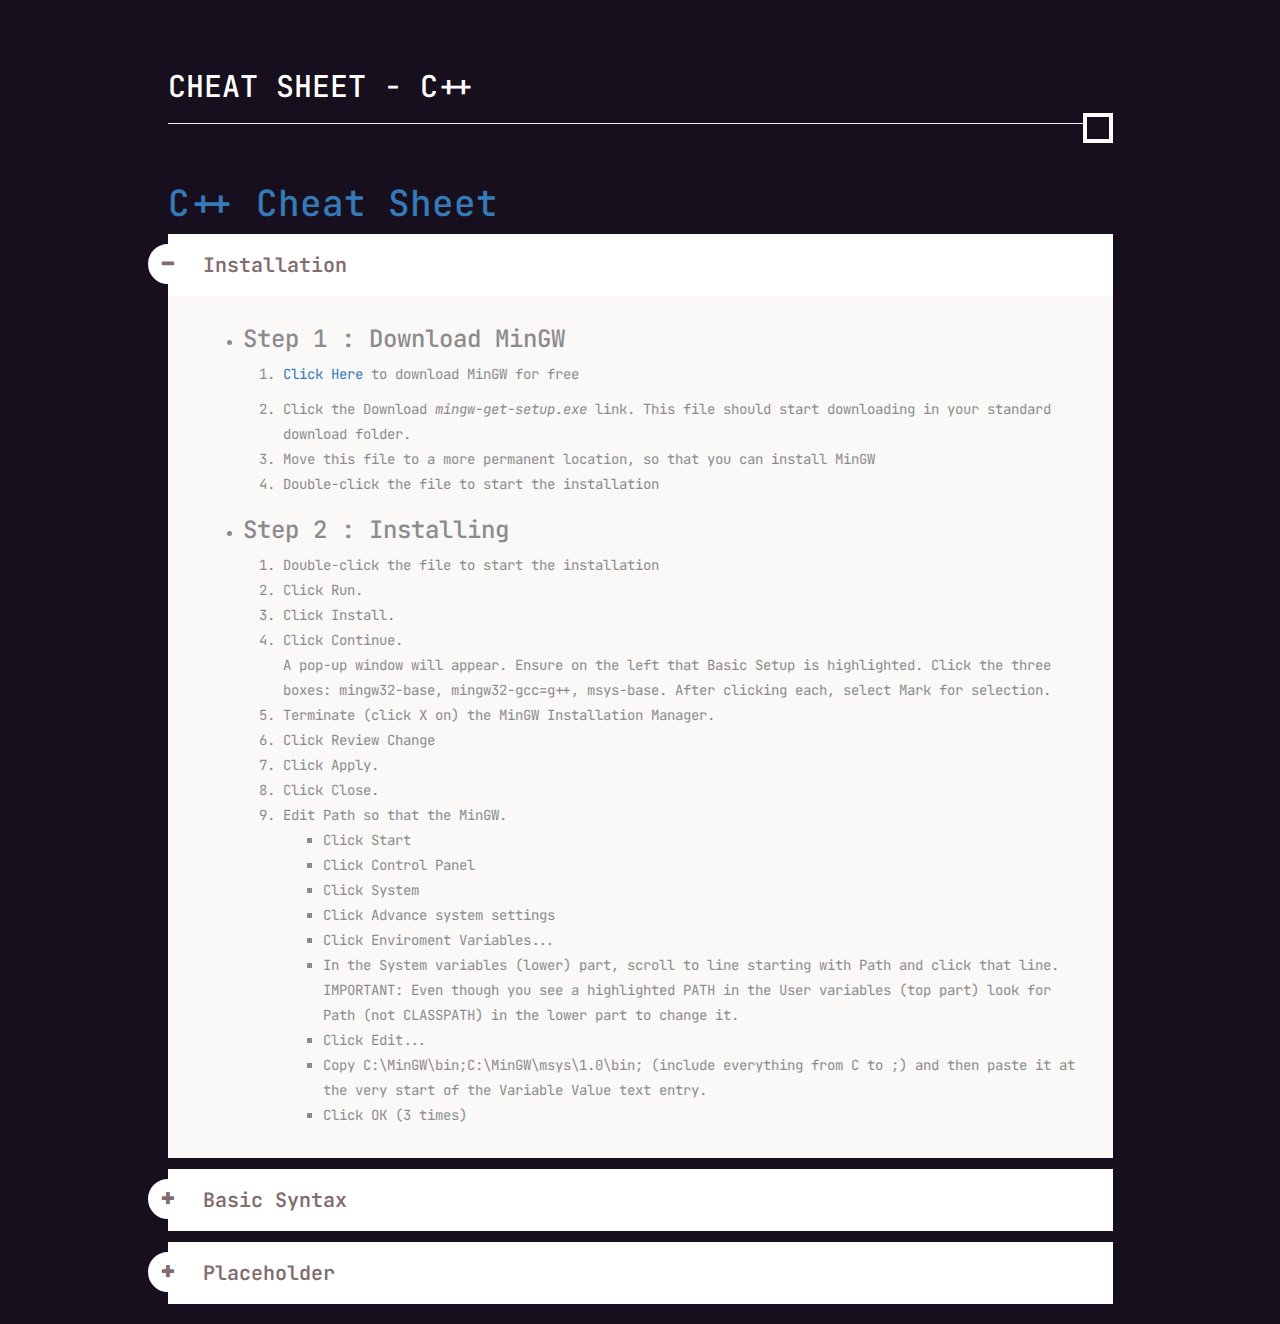
<file: cpp/index.html>
<!DOCTYPE html>
<html lang="en">
<head>
    <meta charset="UTF-8">
    <meta http-equiv="X-UA-Compatible" content="IE=edge">
    <meta name="viewport" content="width=device-width, initial-scale=1.0">
    <script src="https://code.jquery.com/jquery-1.10.2.min.js"></script>
    <link href="https://netdna.bootstrapcdn.com/bootstrap/3.2.0/css/bootstrap.min.css" rel="stylesheet">
	<script src="https://netdna.bootstrapcdn.com/bootstrap/3.2.0/js/bootstrap.min.js"></script>
    <link rel="stylesheet" href="../css/style.css">
    <link rel="stylesheet" href="https://maxcdn.bootstrapcdn.com/font-awesome/4.6.3/css/font-awesome.min.css" type="text/css"/>
    <link href="https://fonts.googleapis.com/css?family=PT+Sans+Narrow" rel="stylesheet"> 
    <title>C++ Cheat Sheet</title>
</head>
<body>
    <div class="container">
        <div class="row">
            <div class="col-md-offset-1 col-md-10">
                <h2 class=" text-white">Cheat Sheet - C++</h2>
                <span class="loader pull-right"><span class="loader-inner"></span></span>
                <hr></br>
                <h1><a href="">C++ Cheat Sheet</a></h1>
                <div class="panel-group" id="accordion" role="tablist" aria-multiselectable="true">
                    <div class="panel panel-default">
                    
                        <div class="panel-heading" role="tab" id="headingOne">
                            <h4 class="panel-title">
                                <a class="first" role="button" data-toggle="collapse" data-parent="#accordion" href="#collapseOne" aria-expanded="true" aria-controls="collapseOne">
                                    Installation
                                    <span> </span>
                                </a>
                            </h4>
                        </div>
                        <div id="collapseOne" class="panel-collapse collapse in" role="tabpanel" aria-labelledby="headingOne">
                            <div class="panel-body">
                                <ul>
                                    <li><h3>Step 1 : Download MinGW</h3></li>
                                    <ol>
                                        <li><p><a href="https://sourceforge.net/projects/mingw/files/">Click Here</a> to download MinGW for free</p></li>
                                        <li>Click the Download <i>mingw-get-setup.exe </i>link. This file should start downloading in your standard download folder.</li>
                                        <li>Move this file to a more permanent location, so that you can install MinGW</li>
                                        <li>Double-click the file to start the installation</li>
                                    </ol>
                                    <li><h3>Step 2 : Installing</h3></li>
                                    <ol>
                                        <li>Double-click the file to start the installation</li>
                                        <li>Click Run.</li>
                                        <li>Click Install.</li>
                                        <li>Click Continue.<br>A pop-up window will appear. Ensure on the left that Basic Setup is highlighted. Click the three boxes: mingw32-base, mingw32-gcc=g++, msys-base. After clicking each, select Mark for selection.</li>
                                        <li>Terminate (click X on) the MinGW Installation Manager.</li>
                                        <li>Click Review Change</li>
                                        <li>Click Apply.</li>
                                        <li>Click Close.</li>
                                        <li>Edit Path so that the MinGW.
                                            <ul>
                                                <li>Click Start</li>
                                                <li>Click Control Panel</li>
                                                <li>Click System</li>
                                                <li>Click Advance system settings</li>
                                                <li>Click Enviroment Variables...</li>
                                                <li>In the System variables (lower) part, scroll to line starting with Path and click that line.<br>IMPORTANT: Even though you see a highlighted PATH in the User variables (top part) look for Path (not CLASSPATH) in the lower part to change it.</li>
                                                <li>Click Edit...</li>
                                                <li>Copy C:\MinGW\bin;C:\MinGW\msys\1.0\bin; (include everything from C to ;) and then paste it at the very start of the Variable Value text entry.</li>
                                                <li>Click OK (3 times)</li>
                                            </ul>
                                        </li>
                                    </ol>
                                </ul>
                            </div>
                        </div>
                    </div>

                    <div class="panel panel-default">
                        <div class="panel-heading" role="tab" id="headingTwo">
                            <h4 class="panel-title">
                                <a class="collapsed" role="button" data-toggle="collapse" data-parent="#accordion" href="#collapseTwo" aria-expanded="false" aria-controls="collapseTwo">
                                    Basic Syntax
                                    <span> </span>
                                </a>
                            </h4>
                        </div>
                        <div id="collapseTwo" class="panel-collapse collapse" role="tabpanel" aria-labelledby="headingTwo">
                            <div class="panel-body">
                                <ul>
                                    <li><p><i>#include</i> : Statements at the beginning of the program, which allow access to library functionalities.</p></li>
                                    <li><p><i>main()</i> : function, which is run when the program is executed.</p></li>
                                    <li><p><i>return 0</i> : at the end of the main() function, which indicates that the program ran without issues.</p></li>
                                </ul>
                                <img src="../img/cpp/basicsyntax.png" width="300">
                            </div>
                        </div>
                    </div>

                    <!--
                        If you are reusing this code snippet for adding cheatsheet data. Then replace headingTwo into headingThree and collapseTwo into collapseThree for 3rd set of content.
                        If the content is more than 3 then follow the same pattern. 
                    -->

                    <div class="panel panel-default">
                        <div class="panel-heading" role="tab" id="headingThree">
                            <h4 class="panel-title">
                                <a class="collapsed last" role="button" data-toggle="collapse" data-parent="#accordion" href="#collapseThree" aria-expanded="false" aria-controls="collapseThree">
                                    Placeholder
                                    <span> </span>
                                </a>
                            </h4>
                        </div>
                        <div id="collapseThree" class="panel-collapse collapse" role="tabpanel" aria-labelledby="headingThree">
                            <div class="panel-body">
                                <p>Placeholder Content</p>
                            </div>
                        </div>
                    </div>
                        </div>
                    </div>
                </div>
            </div>
        </div>
    </div>
</body>
</html>
</file>
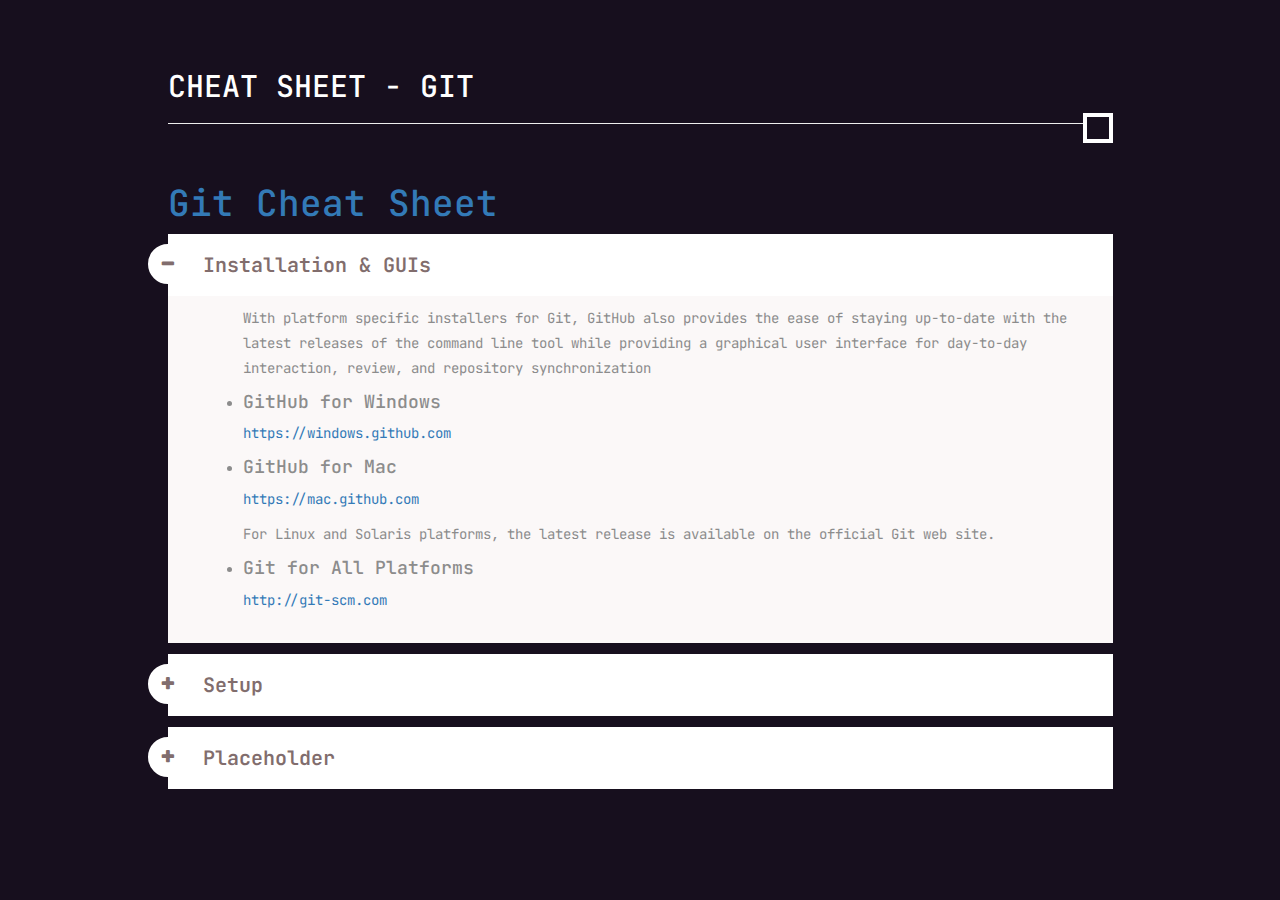
<file: git/index.html>
<!DOCTYPE html>
<html lang="en">
<head>
    <meta charset="UTF-8">
    <meta http-equiv="X-UA-Compatible" content="IE=edge">
    <meta name="viewport" content="width=device-width, initial-scale=1.0">
    <script src="https://code.jquery.com/jquery-1.10.2.min.js"></script>
    <link href="https://netdna.bootstrapcdn.com/bootstrap/3.2.0/css/bootstrap.min.css" rel="stylesheet">
	<script src="https://netdna.bootstrapcdn.com/bootstrap/3.2.0/js/bootstrap.min.js"></script>
    <link rel="stylesheet" href="../css/style.css">
    <link rel="stylesheet" href="https://maxcdn.bootstrapcdn.com/font-awesome/4.6.3/css/font-awesome.min.css" type="text/css"/>
    <link href="https://fonts.googleapis.com/css?family=PT+Sans+Narrow" rel="stylesheet"> 
    <title>Git Cheat Sheet</title>
</head>
<body>
    <div class="container">
        <div class="row">
            <div class="col-md-offset-1 col-md-10">
                <h2 class=" text-white">Cheat Sheet - Git</h2>
                <span class="loader pull-right"><span class="loader-inner"></span></span>
                <hr></br>
                <h1><a href="">Git Cheat Sheet</a></h1>
                <div class="panel-group" id="accordion" role="tablist" aria-multiselectable="true">
                    <div class="panel panel-default">
                    
                        <div class="panel-heading" role="tab" id="headingOne">
                            <h4 class="panel-title">
                                <a class="first" role="button" data-toggle="collapse" data-parent="#accordion" href="#collapseOne" aria-expanded="true" aria-controls="collapseOne">
                                    Installation & GUIs
                                    <span> </span>
                                </a>
                            </h4>
                        </div>
                        <div id="collapseOne" class="panel-collapse collapse in" role="tabpanel" aria-labelledby="headingOne">
                            <div class="panel-body">
                                <ul>
                                    <p>With platform specific installers for Git, GitHub also provides the
                                        ease of staying up-to-date with the latest releases of the command
                                        line tool while providing a graphical user interface for day-to-day
                                        interaction, review, and repository synchronization</p>
                                    <li><h4>GitHub for Windows</h4><a href="https://windows.github.com"><p>https://windows.github.com</p></a></li>
                                    <li><h4>GitHub for Mac</h4><a href="https://mac.github.com"><p>https://mac.github.com</p></a><p>For Linux and Solaris platforms, the latest release is available on the official Git web site.</p></li>
                                    <li><h4>Git for All Platforms</h4><a href="http://git-scm.com"><p>http://git-scm.com</p></a></li>
                                </ul>
                            </div>
                        </div>
                    </div>

                    <div class="panel panel-default">
                        <div class="panel-heading" role="tab" id="headingTwo">
                            <h4 class="panel-title">
                                <a class="collapsed" role="button" data-toggle="collapse" data-parent="#accordion" href="#collapseTwo" aria-expanded="false" aria-controls="collapseTwo">
                                    Setup
                                    <span> </span>
                                </a>
                            </h4>
                        </div>
                        <div id="collapseTwo" class="panel-collapse collapse" role="tabpanel" aria-labelledby="headingTwo">
                            <div class="panel-body">
                                <ul>
                                    <p>Configuring user information used across all local repositories</p>
                                    <li><h4>git config --global user.name “[firstname lastname]”</h4><p>set a name that is identifiable for credit when review version history.</p></li>
                                    <li><h4>git config --global user.email “[valid-email]”</h4><p>set an email address that will be associated with each history marker.</p></li>
                                    <li><h4>git config --global color.ui auto</h4><p>set automatic command line coloring for Git for easy reviewing</p></li>
                                </ul>
                                <img src="../img/git-logo.png" width="300">
                            </div>
                        </div>
                    </div>

                    <!--
                        If you are reusing this code snippet for adding cheatsheet data. Then replace headingTwo into headingThree and collapseTwo into collapseThree for 3rd set of content.
                        If the content is more than 3 then follow the same pattern. 
                    -->

                    <div class="panel panel-default">
                        <div class="panel-heading" role="tab" id="headingThree">
                            <h4 class="panel-title">
                                <a class="collapsed last" role="button" data-toggle="collapse" data-parent="#accordion" href="#collapseThree" aria-expanded="false" aria-controls="collapseThree">
                                    Placeholder
                                    <span> </span>
                                </a>
                            </h4>
                        </div>
                        <div id="collapseThree" class="panel-collapse collapse" role="tabpanel" aria-labelledby="headingThree">
                            <div class="panel-body">
                                <p>Placeholder Content</p>
                            </div>
                        </div>
                    </div>
                        </div>
                    </div>
                </div>
            </div>
        </div>
    </div>
</body>
</html>
</file>
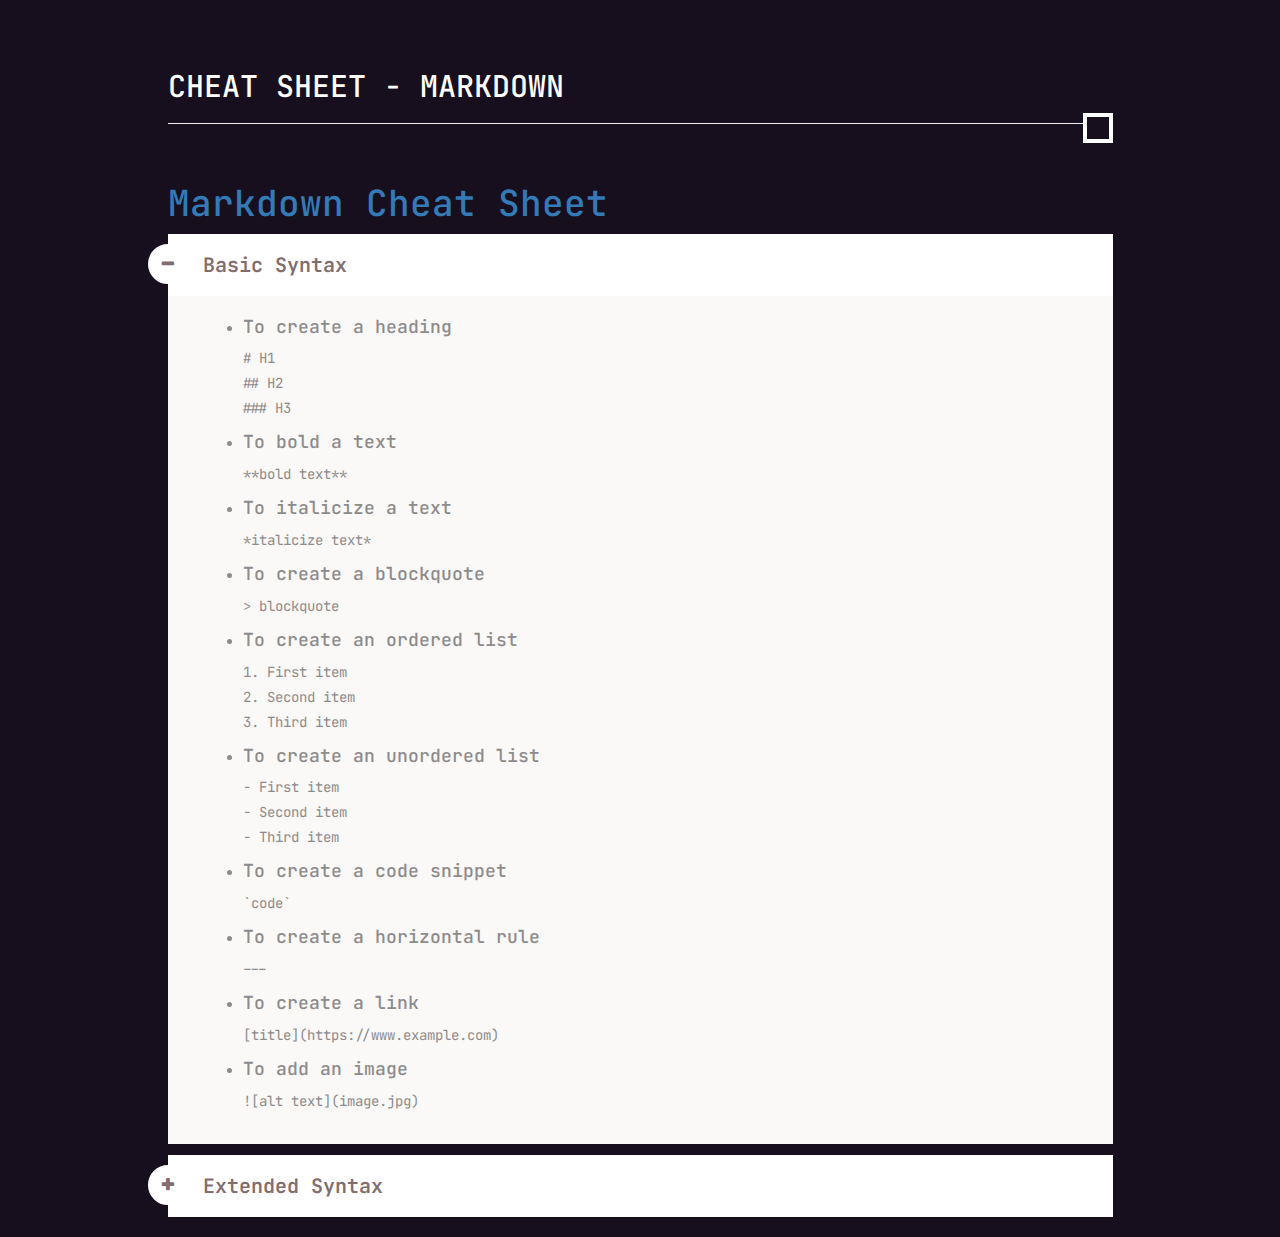
<file: markdown/index.html>
<!DOCTYPE html>
<html lang="en">

<head>
    <meta charset="UTF-8">
    <meta http-equiv="X-UA-Compatible" content="IE=edge">
    <meta name="viewport" content="width=device-width, initial-scale=1.0">
    <script src="https://code.jquery.com/jquery-1.10.2.min.js"></script>
    <link href="https://netdna.bootstrapcdn.com/bootstrap/3.2.0/css/bootstrap.min.css" rel="stylesheet">
    <script src="https://netdna.bootstrapcdn.com/bootstrap/3.2.0/js/bootstrap.min.js"></script>
    <link rel="stylesheet" href="../css/style.css">
    <link rel="stylesheet" href="https://maxcdn.bootstrapcdn.com/font-awesome/4.6.3/css/font-awesome.min.css"
        type="text/css" />
    <link href="https://fonts.googleapis.com/css?family=PT+Sans+Narrow" rel="stylesheet">
    <title>Markdown Cheat Sheet</title>
</head>

<body>
    <div class="container">
        <div class="row">
            <div class="col-md-offset-1 col-md-10">
                <h2 class=" text-white">Cheat Sheet - Markdown</h2>
                <span class="loader pull-right"><span class="loader-inner"></span></span>
                <hr></br>
                <h1><a href="">Markdown Cheat Sheet</a></h1>
                <div class="panel-group" id="accordion" role="tablist" aria-multiselectable="true">

                    <!------------- Basic Syntax------------->
                    <div class="panel panel-default">
                        <div class="panel-heading" role="tab" id="heading1">
                            <h4 class="panel-title">
                                <a class="first" role="button" data-toggle="collapse" data-parent="#accordion"
                                    href="#collapse1" aria-expanded="true" aria-controls="collapse1">
                                    Basic Syntax
                                    <span> </span>
                                </a>
                            </h4>
                        </div>
                        <div id="collapse1" class="panel-collapse collapse in" role="tabpanel"
                            aria-labelledby="heading1">
                            <div class="panel-body">
                                <ul>
                                    <li>
                                        <h4>To create a heading</h4>
                                        <p>
                                            # H1 <br>
                                            ## H2 <br>
                                            ### H3 <br>
                                        </p>
                                    </li>
                                    <li>
                                        <h4>To bold a text</h4>
                                        <p>**bold text**</p>
                                    </li>
                                    <li>
                                        <h4>To italicize a text</h4>
                                        <p>*italicize text*</p>
                                    </li>
                                    <li>
                                        <h4>To create a blockquote</h4>
                                        <p>> blockquote</p>
                                    </li>
                                    <li>
                                        <h4>To create an ordered list</h4>
                                        <p>
                                            1. First item <br>
                                            2. Second item <br>
                                            3. Third item <br>
                                        </p>
                                    </li>
                                    <li>
                                        <h4>To create an unordered list</h4>
                                        <p>
                                            - First item <br>
                                            - Second item <br>
                                            - Third item <br>
                                        </p>
                                    </li>
                                    <li>
                                        <h4>To create a code snippet</h4>
                                        <p>`code`</p>
                                    </li>
                                    <li>
                                        <h4>To create a horizontal rule</h4>
                                        <p>---</p>
                                    </li>
                                    <li>
                                        <h4>To create a link</h4>
                                        <p>[title](https://www.example.com)</p>
                                    </li>
                                    <li>
                                        <h4>To add an image</h4>
                                        <p>![alt text](image.jpg)</p>
                                    </li>
                                </ul>
                            </div>
                        </div>
                    </div>
                    <!-------------Basic Syntax Completed------------->

                    <!--*****************************-->

                    <!-------------Extended Syntax------------->
                    <div class="panel panel-default">
                        <div class="panel-heading" role="tab" id="heading2">
                            <h4 class="panel-title">
                                <a class="collapsed" role="button" data-toggle="collapse" data-parent="#accordion"
                                    href="#collapse2" aria-expanded="false" aria-controls="collapse2">
                                    Extended Syntax
                                    <span> </span>
                                </a>
                            </h4>
                        </div>
                        <div id="collapse2" class="panel-collapse collapse" role="tabpanel" aria-labelledby="heading2">
                            <div class="panel-body">
                                <ul>
                                    <li>
                                        <h4>To create a table</h4>
                                        <p>
                                            | Syntax | Description | <br>
                                            | ----------- | ----------- | <br>
                                            | Header | Title | <br>
                                            | Paragraph | Text | <br>
                                        </p>
                                    </li>
                                    <li>
                                        <h4>To create a fenced code block</h4>
                                        <p>
                                            ``` <br>
                                            { <br>
                                            "firstName": "John", <br>
                                            "lastName": "Smith", <br>
                                            "age": 25 <br>
                                            } <br>
                                            ```
                                        </p>
                                    </li>
                                    <li>
                                        <h4>To create a footnote</h4>
                                        <p>
                                            Here's a sentence with a footnote. [^1] <br>
                                            [^1]: This is the footnote.
                                        </p>
                                    </li>
                                    <li>
                                        <h4>To add a custom heading ID</h4>
                                        <p>
                                            ### My Great Heading {#custom-id}
                                        </p>
                                    </li>
                                    <li>
                                        <h4>To create a definition list</h4>
                                        <p>
                                            term <br>
                                            : definition <br>
                                        </p>
                                    </li>
                                    <li>
                                        <h4>To strikethrough a text</h4>
                                        <p>
                                            ~~The world is flat.~~
                                        </p>
                                    </li>
                                    <li>
                                        <h4>To create a task list</h4>
                                        <p>
                                            - [x] Register for hacktoberfest <br>
                                            - [ ] Learn Git and GitHub <br>
                                            - [ ] Contribute to open-source <br>
                                        </p>
                                    </li>
                                    <li>
                                        <h4>To add an emoji</h4>
                                        <p>
                                            :smile:
                                        </p>
                                    </li>
                                    <li>
                                        <h4>To highlight a text</h4>
                                        <p>
                                            ==highlighted text==
                                        </p>
                                    </li>
                                    <li>
                                        <h4>To create a subscript</h4>
                                        <p>
                                            H~2~O
                                        </p>
                                    </li>
                                    <li>
                                        <h4>To create a superscript</h4>
                                        <p>
                                            9^th^
                                        </p>
                                    </li>
                                </ul>
                            </div>
                        </div>
                    </div>
                    <!-------------Extended Syntax Completed------------->

                    <!--*****************************-->
                </div>
            </div>
        </div>
    </div>
    </div>
    </div>
</body>

</html>
</file>
<file: css/style.css>
@import url('https://fonts.googleapis.com/css2?family=JetBrains+Mono:wght@300&display=swap');

body{
    margin-top: 50px !important;
    background: #170F1E;
    background-image: url();
    font-family: 'JetBrains Mono', monospace;
}
a:hover, a:focus{
    text-decoration: none !important;
    outline: none !important;
    
}
.panel-group .panel{
    background-color: #fff;
    border:none;
    box-shadow:none;
    border-radius: 10px;
    margin-bottom:11px;
}
.panel .panel-heading{
    padding: 0;
    border-radius:10px;
    border: none;
}
.panel-heading a{
    color:#816d6d !important;
    display: block;
    border:none;
    padding:20px 35px 20px;
    font-size: 20px;
    background-color:#fff;
    font-weight:600;
    position: relative;
    color:#fff;
    box-shadow:none;
    transition:all 0.1s ease 0;
}
.panel-heading a:after, .panel-heading a.collapsed:after{
    content: "\f068";
    font-family: fontawesome;
    text-align: center;
    position: absolute;
    left:-20px;
    top: 10px;
    color:#816d6d !important;
    background-color:#fff;
    border: 5px solid #fff;
    font-size: 15px;
    width: 40px;
    height:40px;
    line-height: 30px;
    border-radius: 50%;
    transition:all 0.3s ease 0s;
}
.panel-heading:hover a:after,
.panel-heading:hover a.collapsed:after{
    transform:rotate(360deg);
}
.panel-heading a.collapsed:after{
    content: "\f067";
}
#accordion .panel-body{
    background-color:#fbf8f8;
    color:#8C8C8C;
    line-height: 25px;
    padding: 10px 25px 20px 35px ;
    border-top:none;
    font-size:14px;
    position: relative;
}
.text-white{
    color:white;
    text-transform: uppercase;
}

.loader {
    display: inline-block;
    width: 30px;
    height: 30px;
    position: relative;
    border: 4px solid #Fff;
    top: 50%;
    animation: loader 2s infinite ease;
  }
  
  .loader-inner {
    vertical-align: top;
    display: inline-block;
    width: 100%;
    background-color: #fff;
    animation: loader-inner 2s infinite ease-in;
  }
  
  @keyframes loader {
    0% {
      transform: rotate(0deg);
    }
    
    25% {
      transform: rotate(180deg);
    }
    
    50% {
      transform: rotate(180deg);
    }
    
    75% {
      transform: rotate(360deg);
    }
    
    100% {
      transform: rotate(360deg);
    }
  }
  
  @keyframes loader-inner {
    0% {
      height: 0%;
    }
    
    25% {
      height: 0%;
    }
    
    50% {
      height: 100%;
    }
    
    75% {
      height: 100%;
    }
    
    100% {
      height: 0%;
    }
  }
</file>
